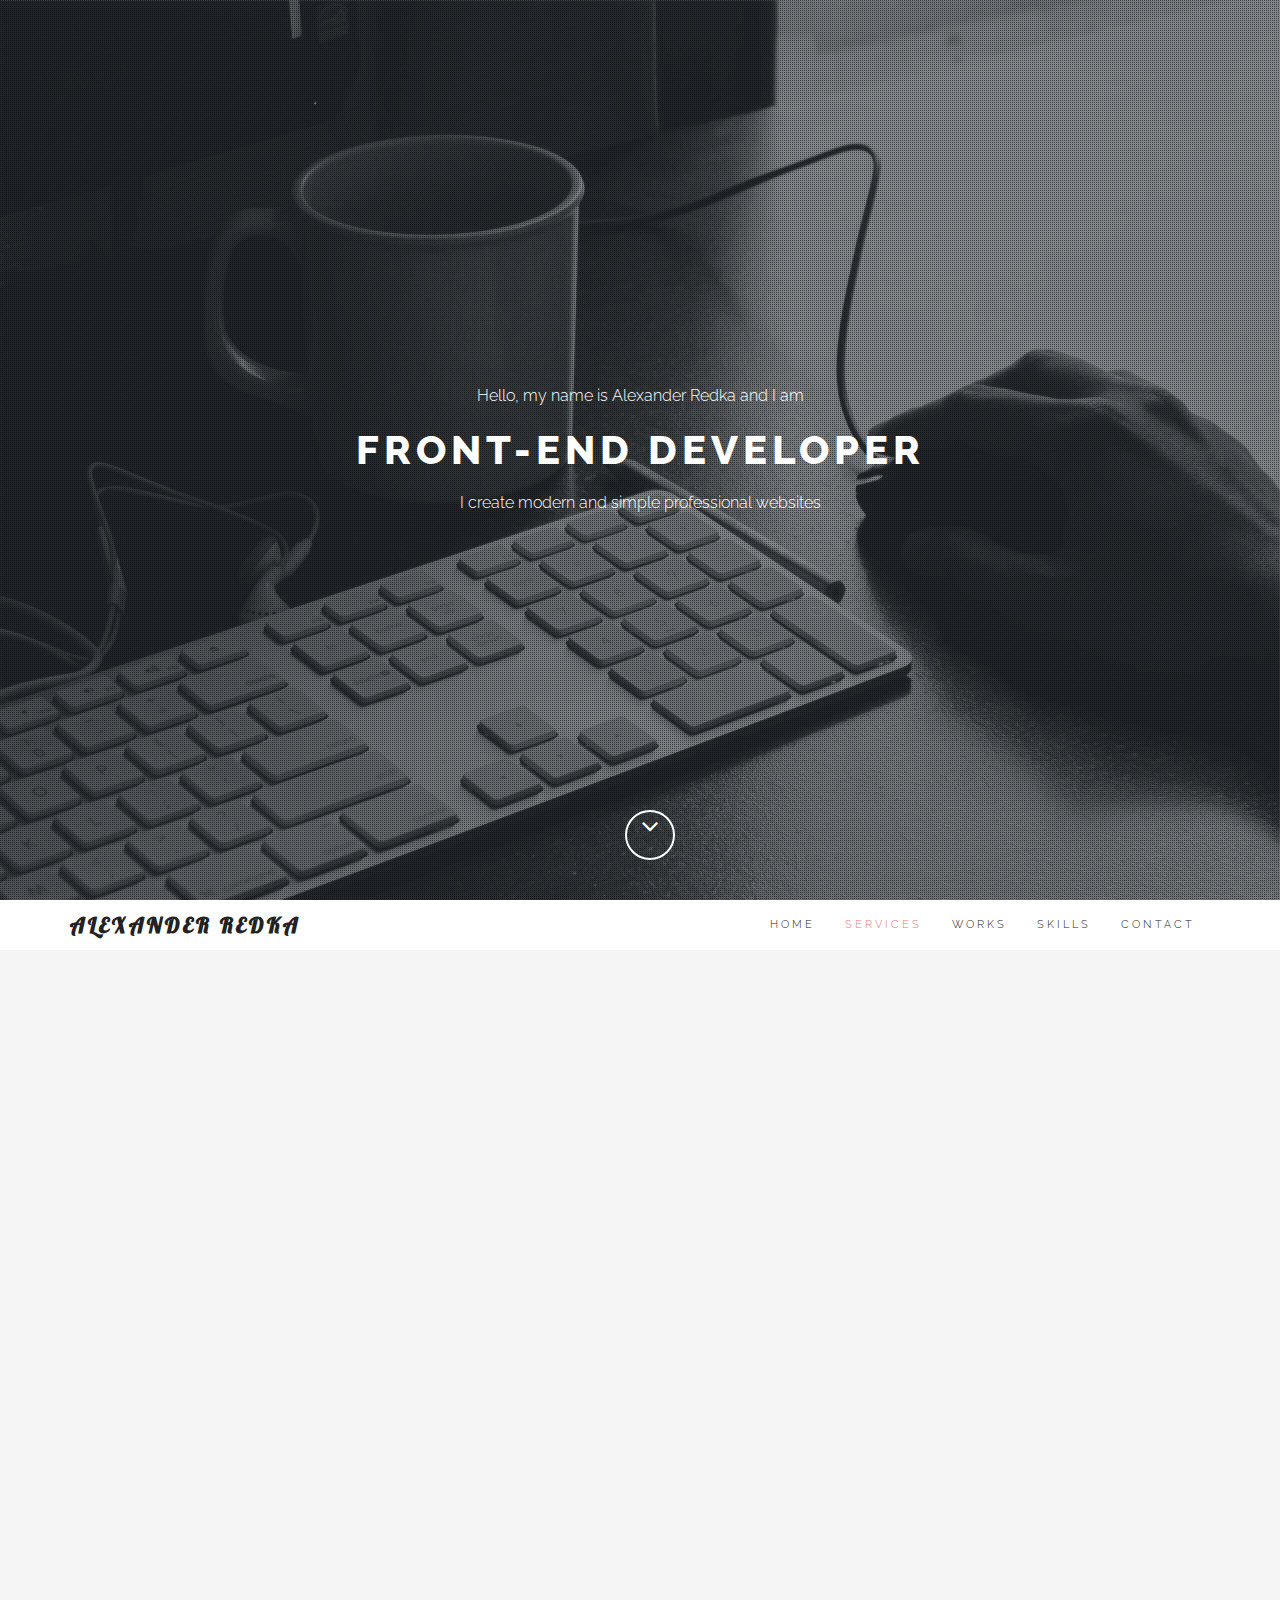
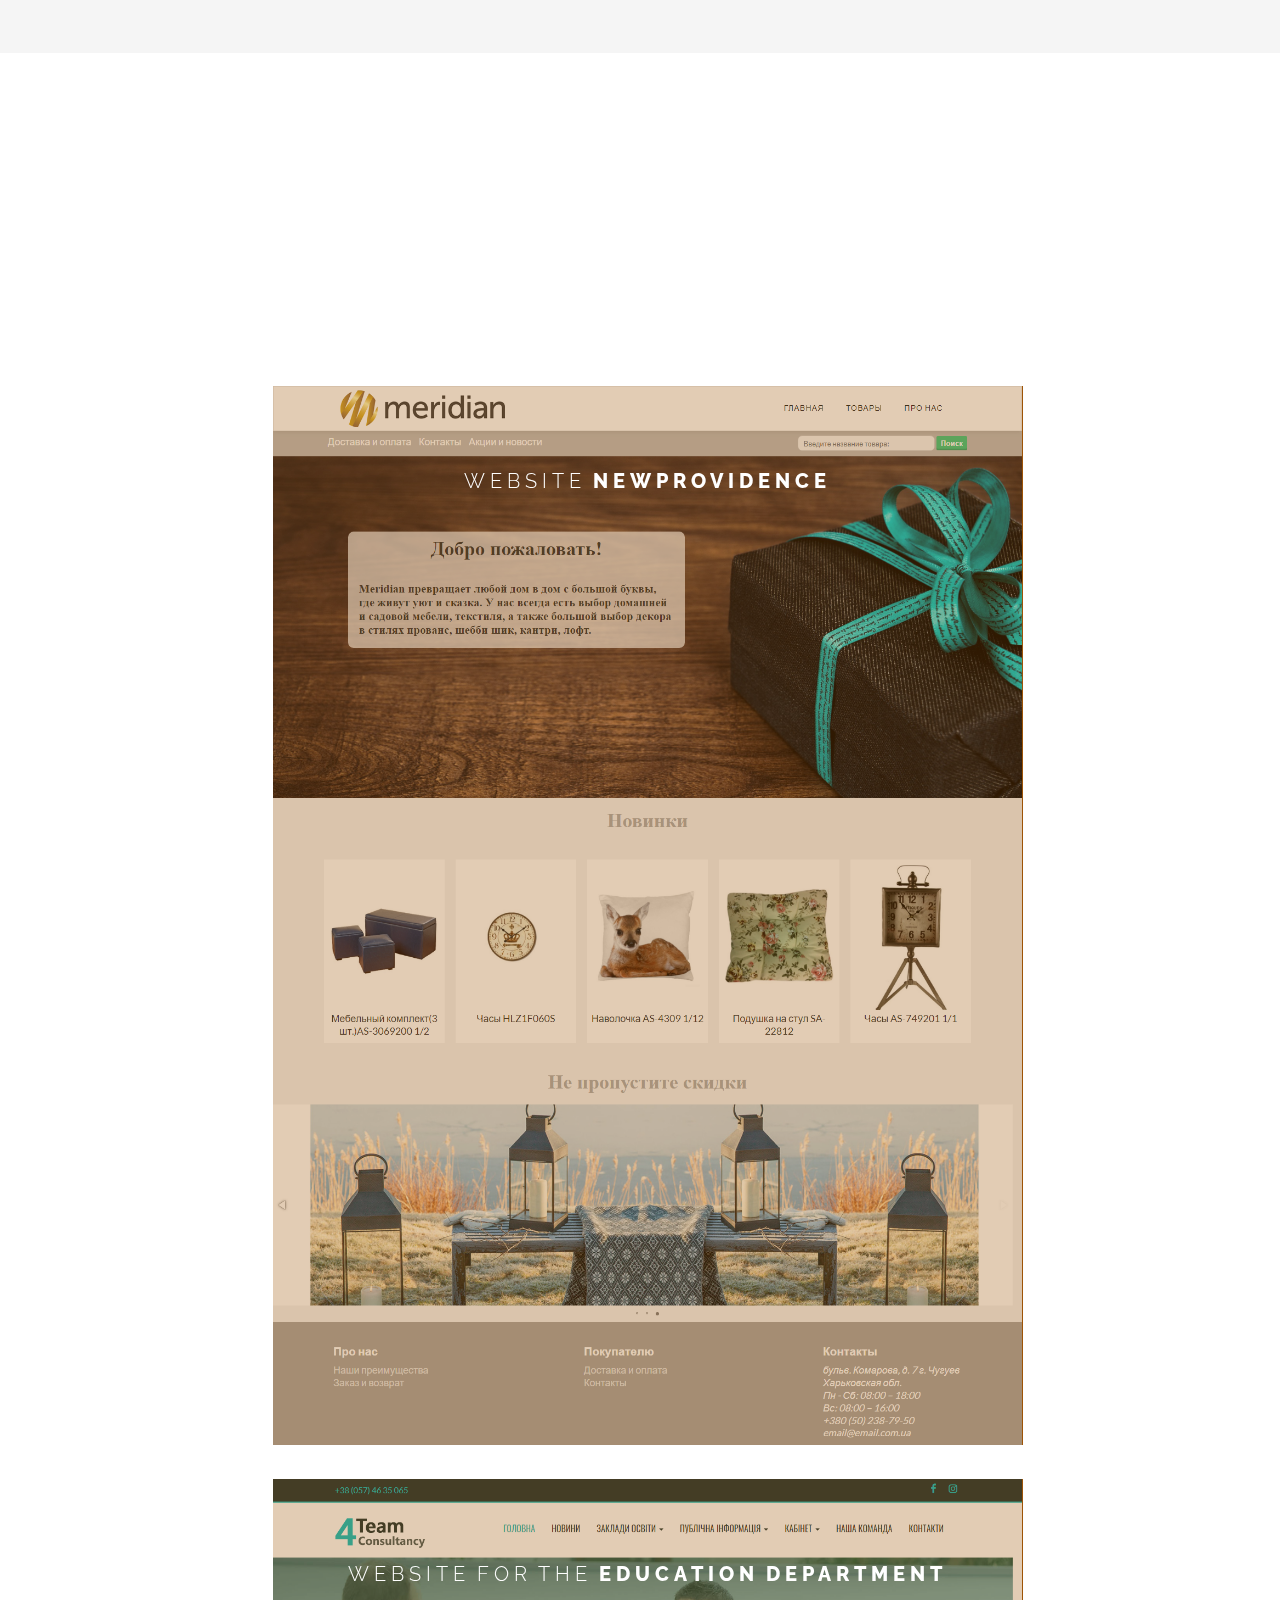
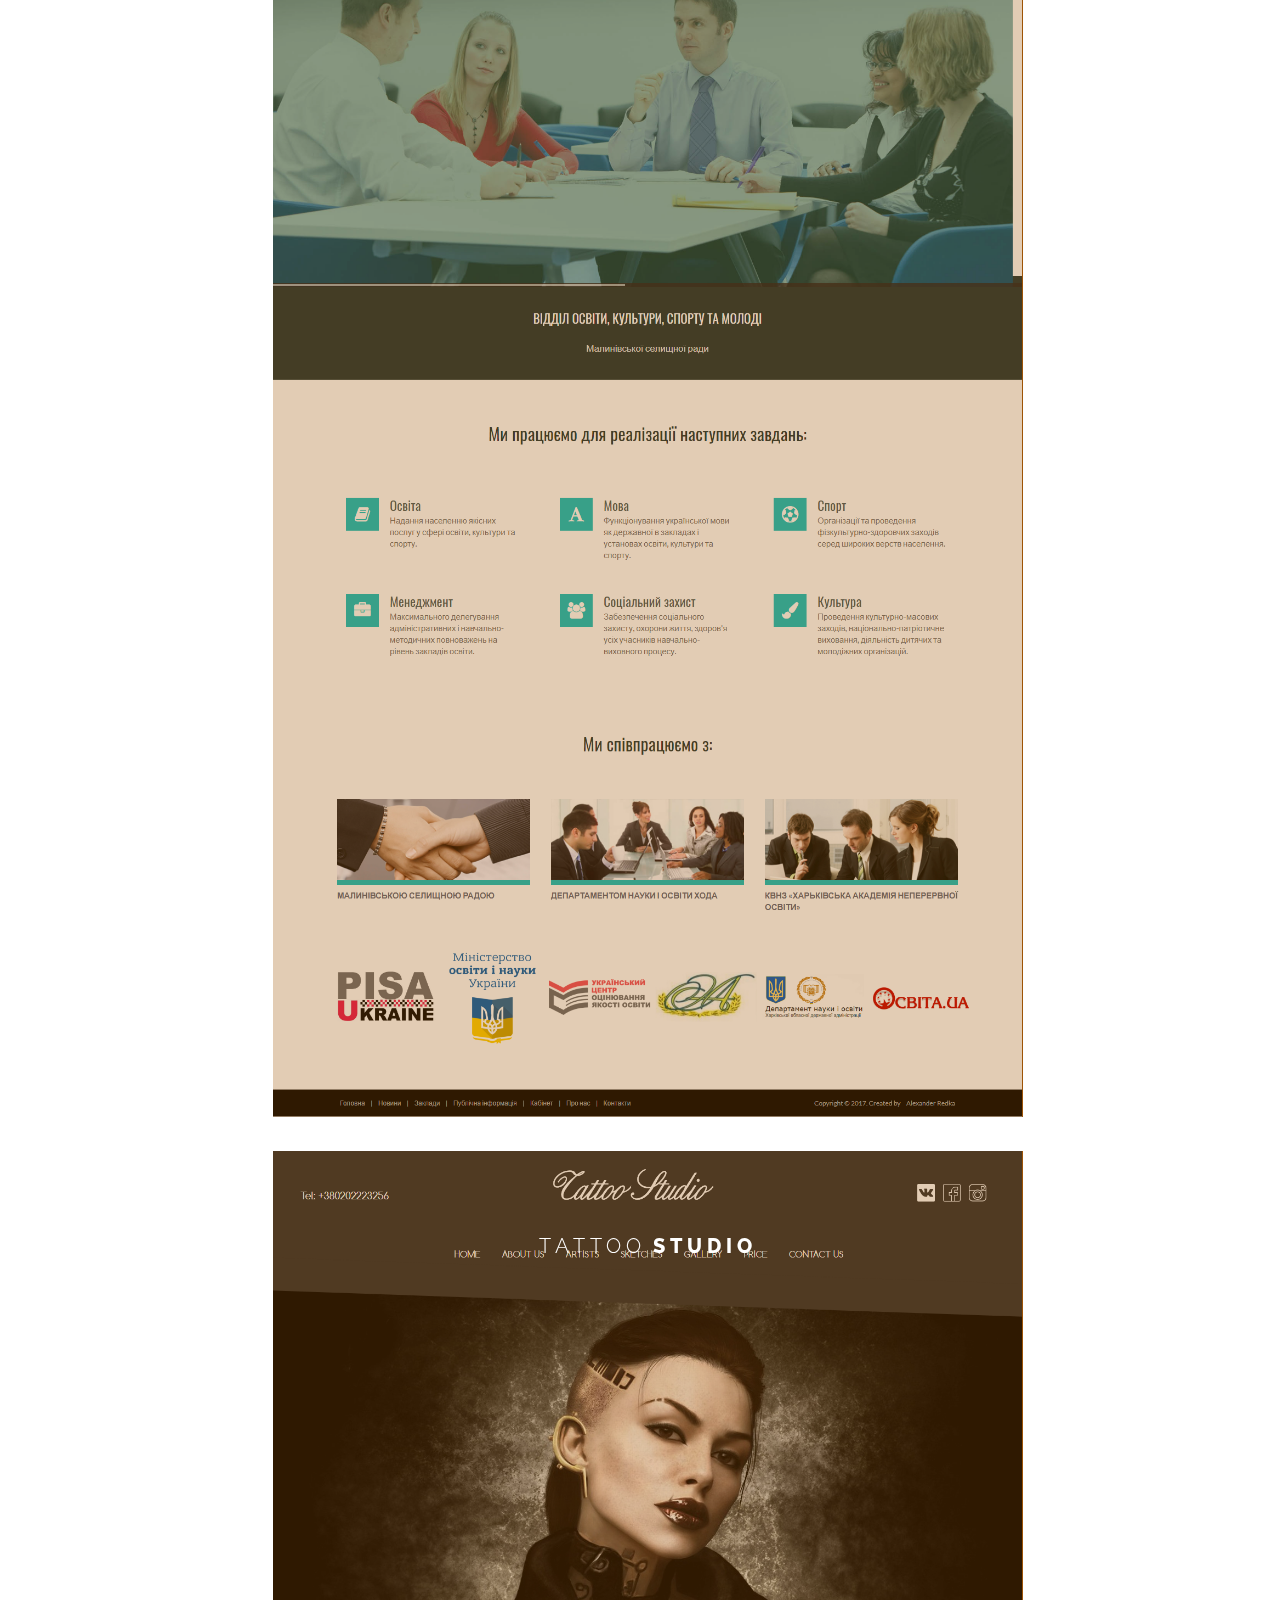
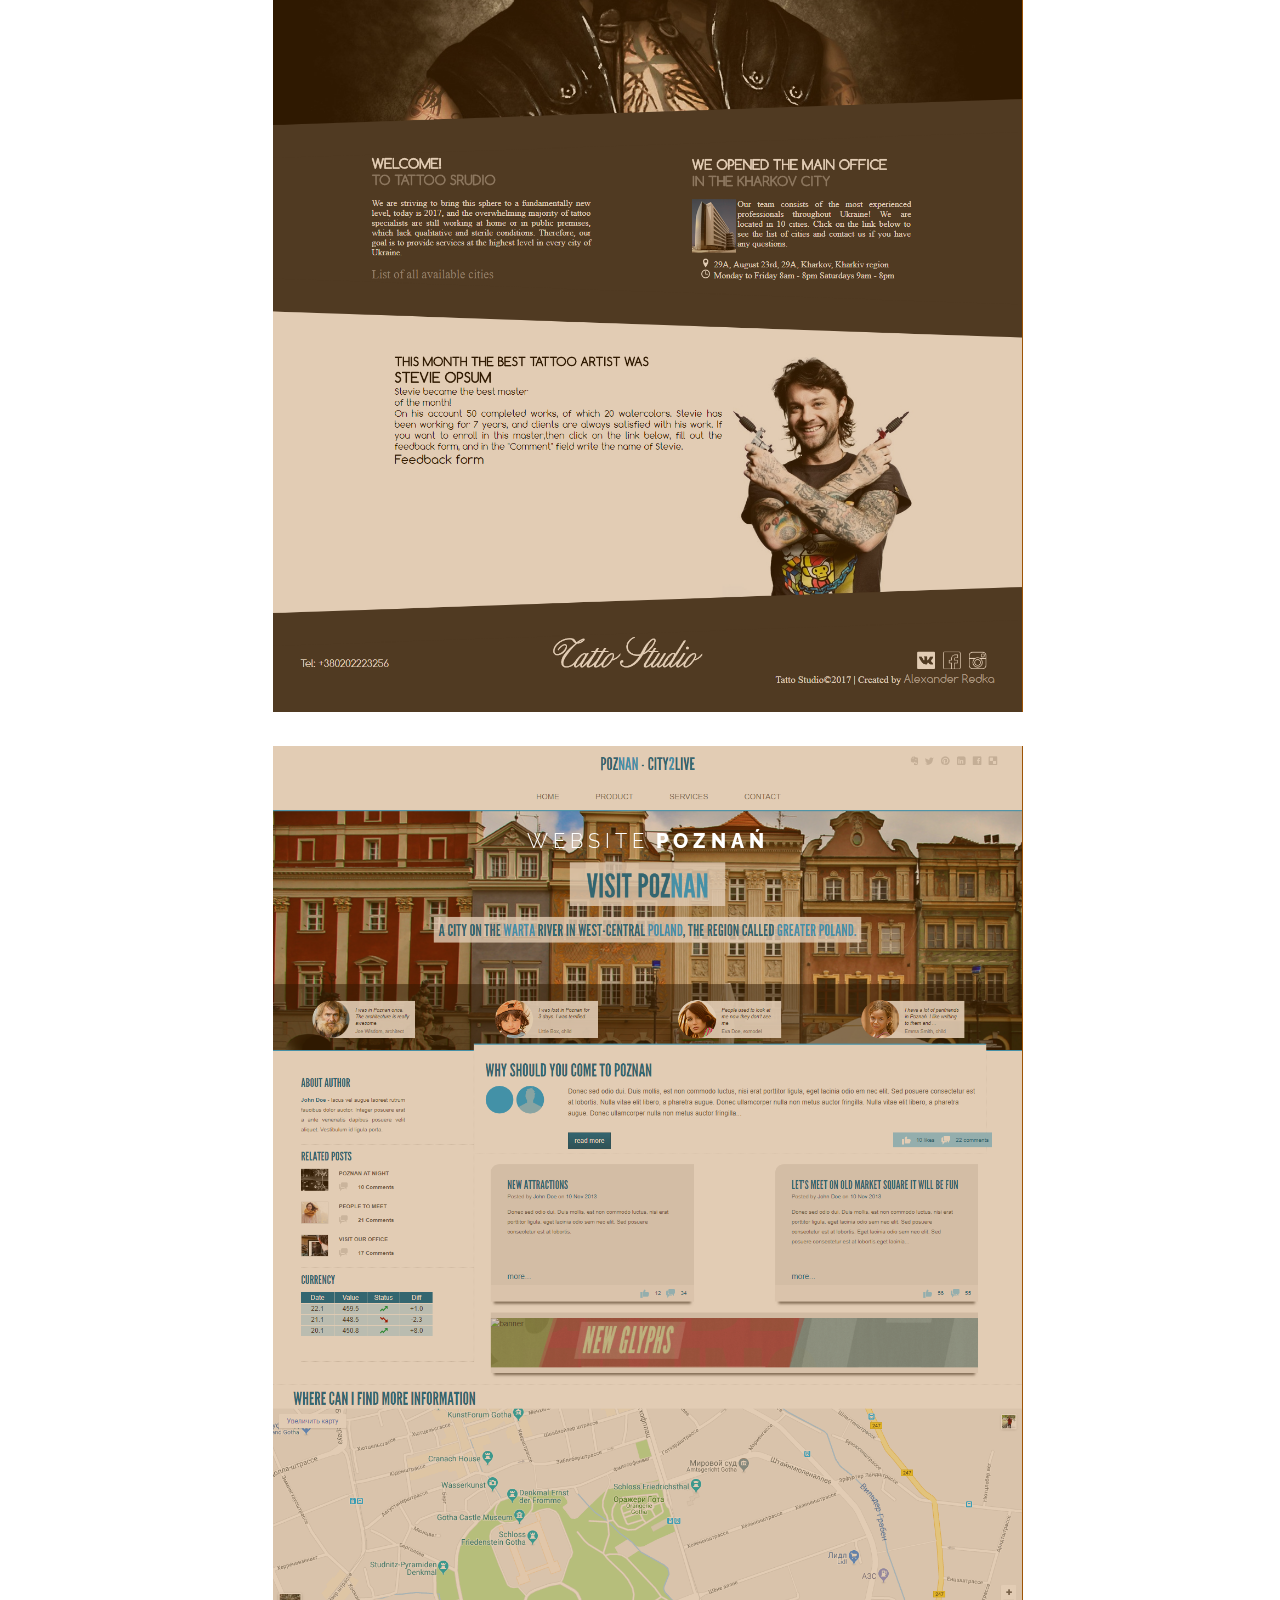
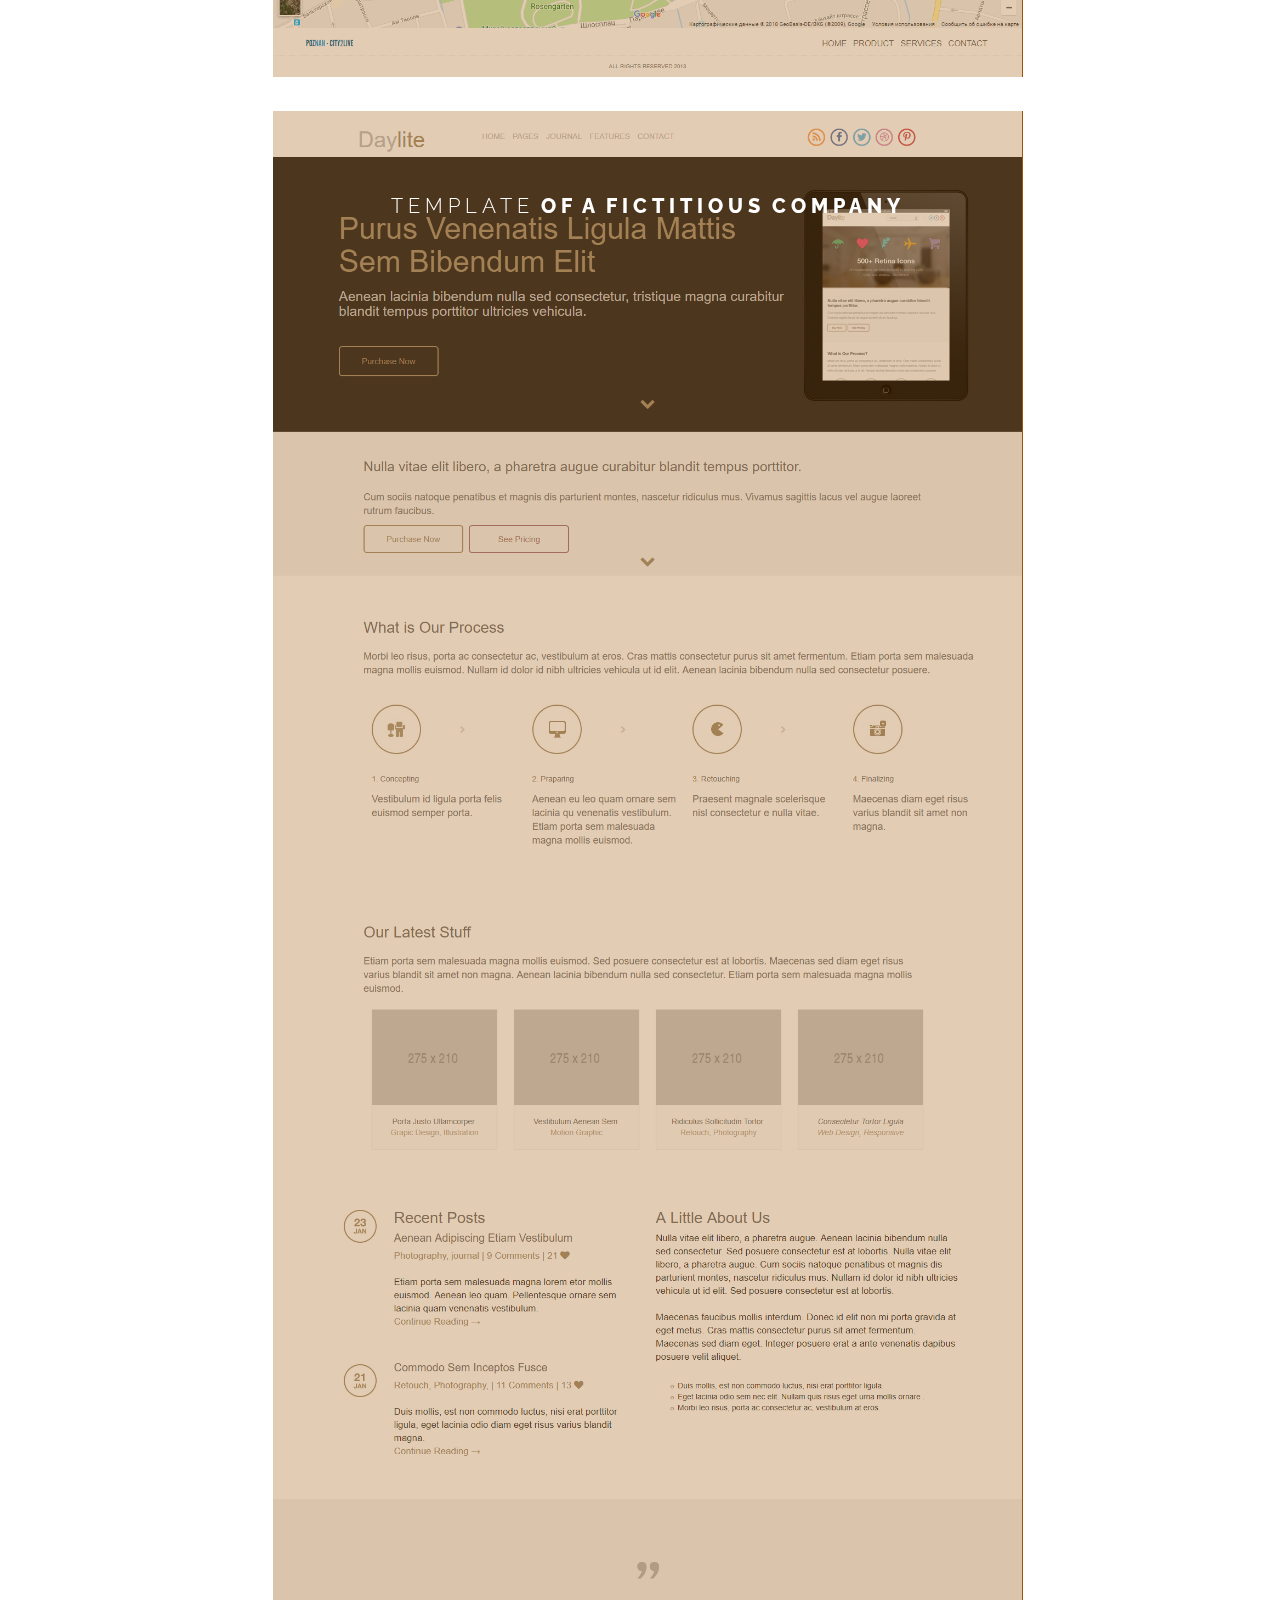
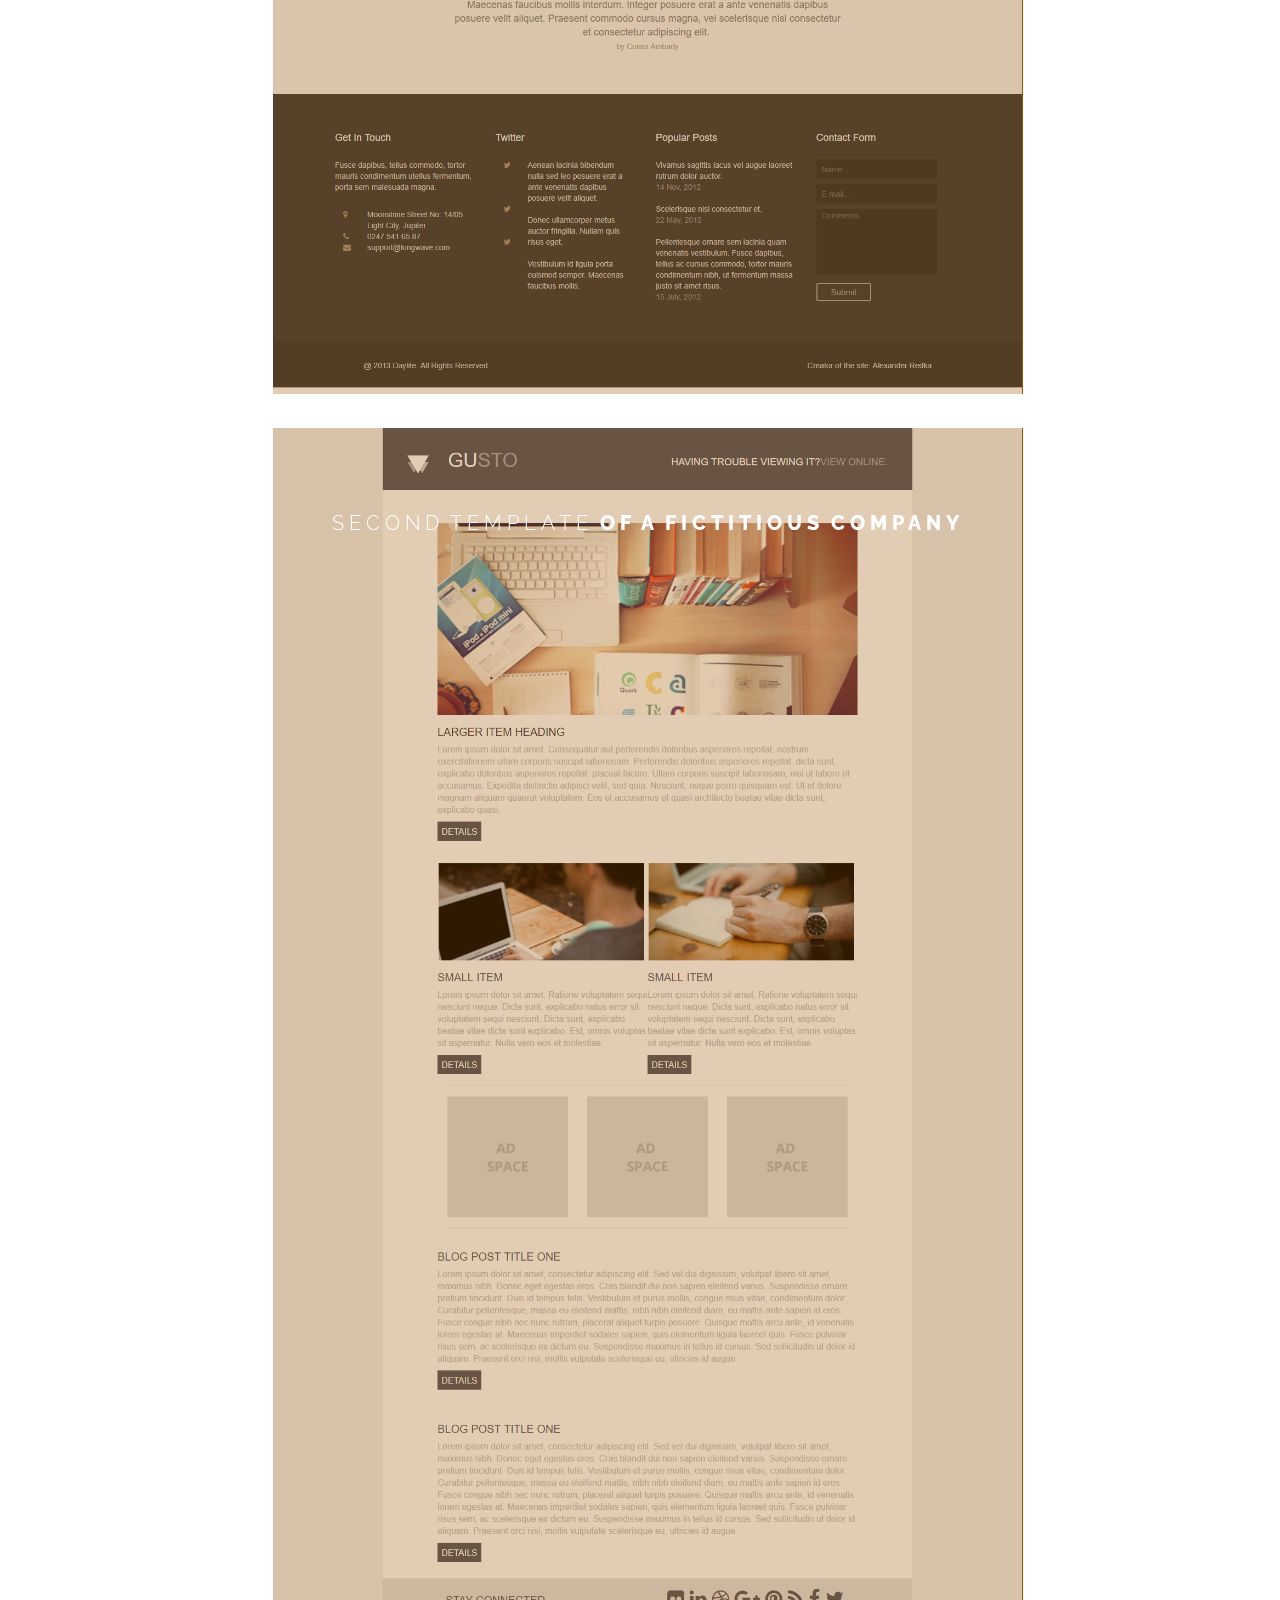
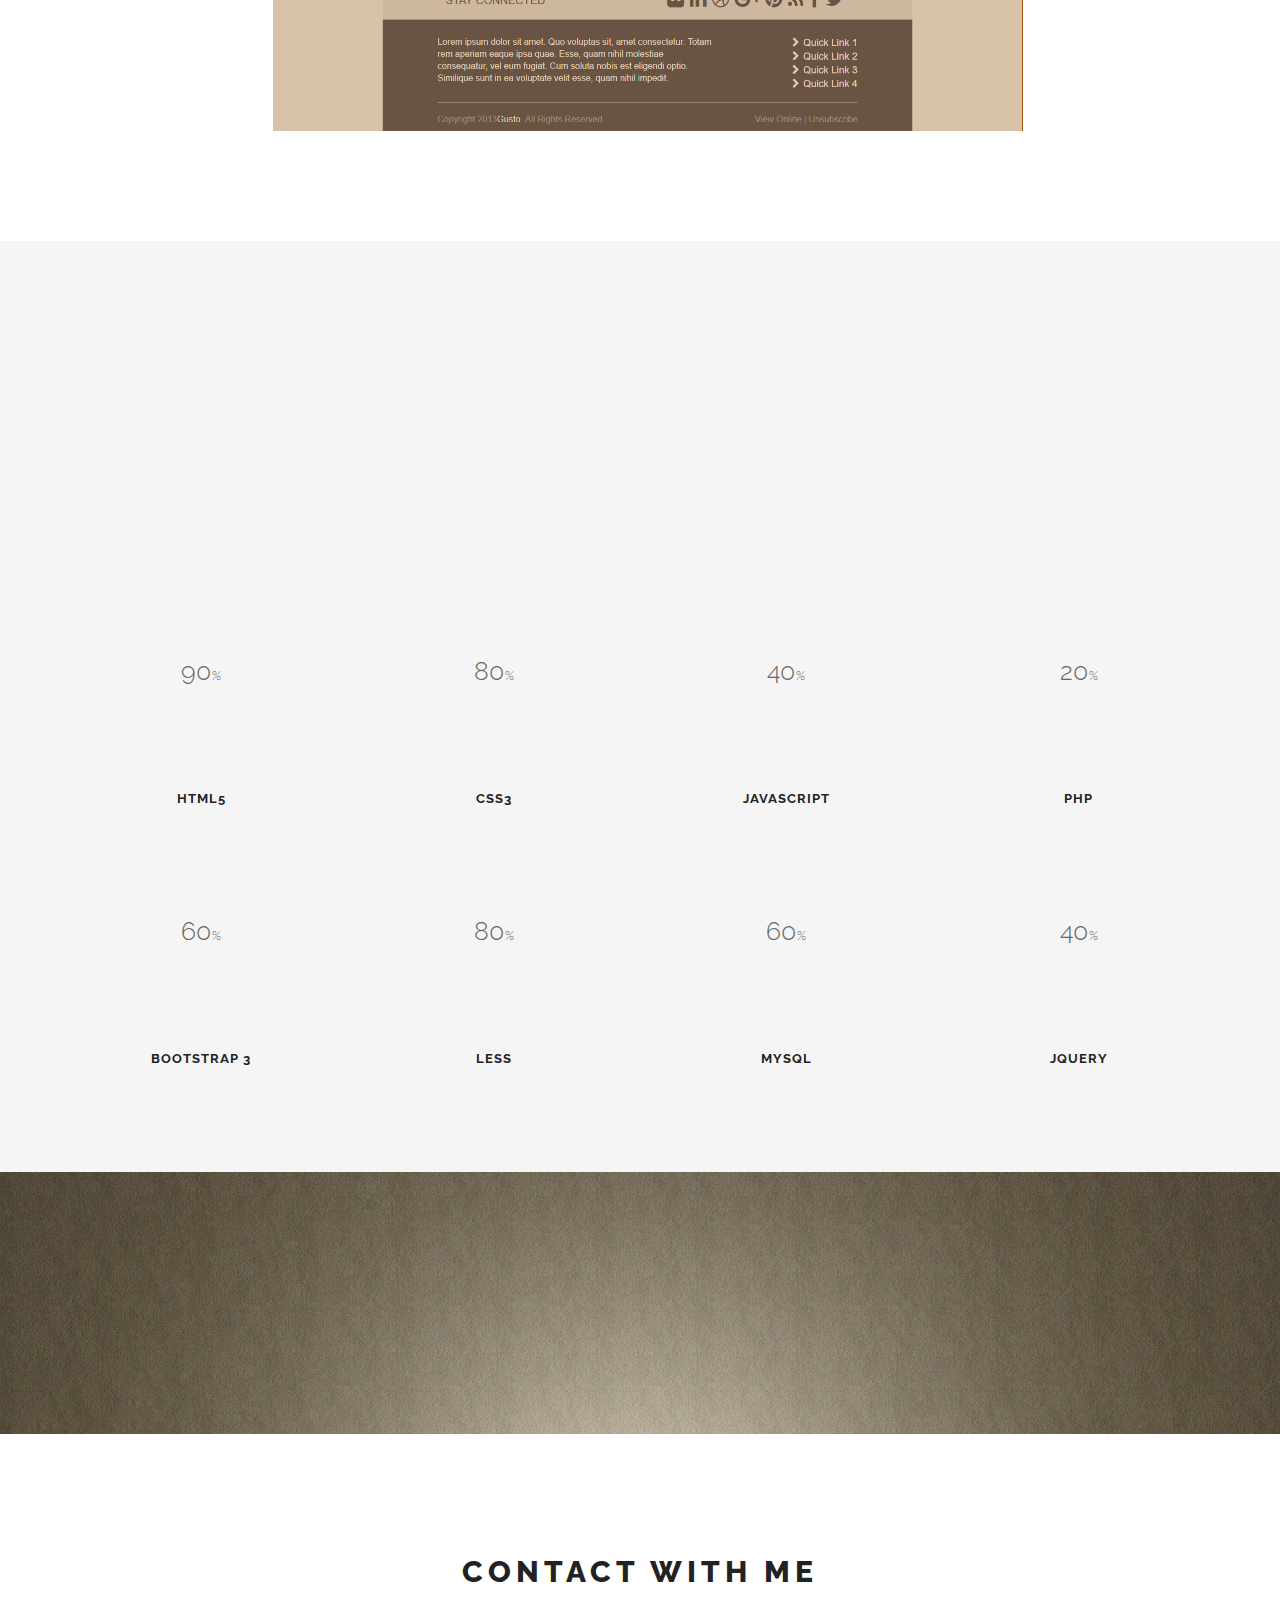
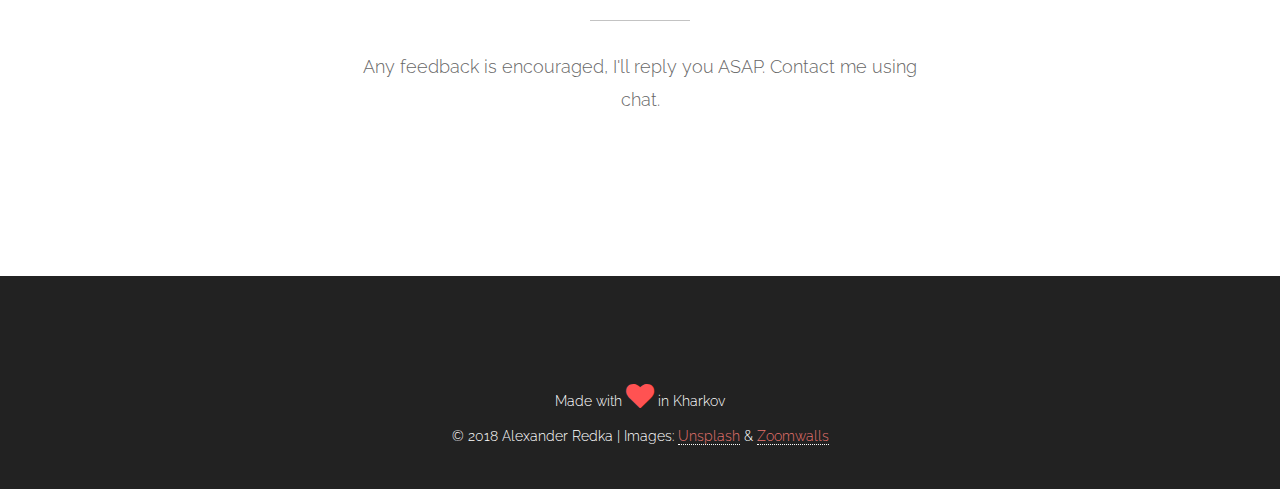
<file: index.html>
﻿<!DOCTYPE html>
<html lang="en">
<head>
	<meta charset="UTF-8">
	<meta name="viewport" content="width=device-width, initial-scale=1.0">
	<meta name="description" content="">
	<meta name="author" content="">

	<title>Alexander Redka</title>

	<link href="assets/bootstrap/css/bootstrap.min.css" rel="stylesheet" media="screen">
	<link href="assets/css/font-awesome.min.css" rel="stylesheet" media="screen">
	<link href="assets/css/simple-line-icons.css" rel="stylesheet" media="screen">
	<link href="assets/css/animate.css" rel="stylesheet">
	<link rel="shortcut icon" href="assets/images/a.png" type="image/x-icon">

	<link href="assets/css/style.css" rel="stylesheet" media="screen">
    
    <script src="assets/js/modernizr.custom.js"></script>
       
</head>
<body>



	<div id="preloader">
		<div id="status"></div>
	</div>



	<section id="home" class="pfblock-image screen-height">
        <div class="home-overlay"></div>
		<div class="intro">
			<div class="start">Hello, my name is Alexander Redka and I am</div>
			<h1>Front-end Developer</h1>
			<div class="start">I create modern and simple professional websites</div>
		</div>

        <a href="#services">
		<div class="scroll-down">
            <span>
                <i class="fa fa-angle-down fa-2x"></i>
            </span>
		</div>
        </a>

	</section>


	<header class="header">

		<nav class="navbar navbar-custom" role="navigation">

			<div class="container">

				<div class="navbar-header">
					<button type="button" class="navbar-toggle" data-toggle="collapse" data-target="#custom-collapse">
						<span class="sr-only">Toggle navigation</span>
						<span class="icon-bar"></span>
						<span class="icon-bar"></span>
						<span class="icon-bar"></span>
					</button>
					<a class="navbar-brand" href="index.html">Alexander Redka</a>
				</div>

				<div class="collapse navbar-collapse" id="custom-collapse">
					<ul class="nav navbar-nav navbar-right">
						<li><a href="#home">Home</a></li>
						<li><a href="#services">Services</a></li>
                        <li><a href="#portfolio">Works</a></li>
                        <li><a href="#skills">Skills</a></li>
						<li><a href="#contact">Contact</a></li>
					</ul>
				</div>

			</div>

		</nav>

	</header>



	<section id="services" class="pfblock pfblock-gray">
		<div class="container">
			<div class="row">

				<div class="col-sm-6 col-sm-offset-3">

					<div class="pfblock-header wow fadeInUp">
						<h2 class="pfblock-title">This is what I do</h2>
						<div class="pfblock-line"></div>
						<div class="pfblock-subtitle">
							If you want to create a beautiful but at the same time a simple site, you are in the right place at the right time.
						</div>
					</div>

				</div>

			</div>

			<div class="row">

				<div class="col-sm-3">

					<div class="iconbox wow slideInLeft">
						<div class="iconbox-icon">
							<span class="icon-magic-wand"></span>
						</div>
						<div class="iconbox-text">
							<h3 class="iconbox-title">Web Design</h3>
							<div class="iconbox-desc">
								Design for your requirements.
							</div>
						</div>
					</div>

				</div>

				<div class="col-sm-3">

					<div class="iconbox wow slideInLeft">
						<div class="iconbox-icon">
							<span class="icon-puzzle"></span>
						</div>
						<div class="iconbox-text">
							<h3 class="iconbox-title">Web Programming</h3>
							<div class="iconbox-desc">
								From simple lending page to multi-page turnkey websites.
							</div>
						</div>
					</div>

				</div>

				<div class="col-sm-3">

					<div class="iconbox wow slideInRight">
						<div class="iconbox-icon">
							<span class="icon-badge"></span>
						</div>
						<div class="iconbox-text">
							<h3 class="iconbox-title">Guarantees</h3>
							<div class="iconbox-desc">
								Project support throughout the time (if necessary)
							</div>
						</div>
					</div>

				</div>

				<div class="col-sm-3">

					<div class="iconbox wow slideInRight">
						<div class="iconbox-icon">
							<span class="icon-question"></span>
						</div>
						<div class="iconbox-text">
							<h3 class="iconbox-title">Consultation</h3>
							<div class="iconbox-desc">
								Further cooperation on current or other projects.
							</div>
						</div>
					</div>

				</div>

			</div>
		</div>
	</section>


	<section id="portfolio" class="pfblock">
		<div class="container">
			<div class="row">

				<div class="col-sm-6 col-sm-offset-3">

					<div class="pfblock-header wow fadeInUp">
						<h2 class="pfblock-title">My works</h2>
						<div class="pfblock-line"></div>
						<div class="pfblock-subtitle">
							Here are couple of my works.
						</div>
					</div>

				</div>

			</div>
            
            
            <div class="row">
                
                <div class="col-xs-12 col-sm-12 col-md-8 col-md-offset-2">
                    
                    <div class="grid">
                        <figure class="effect-bubba">
                            <a href="#"><img src="assets/images/item-1.png" alt="img01"/></a>
                            <figcaption>
                                <h2>Website <span>NEWPROVIDENCE</span></h2>
                                <p>The site is devoted to the application for IOS.</p>
                            </figcaption>			
                        </figure>
                    </div>
                    
                </div>

                <div class="col-xs-12 col-sm-12 col-md-8 col-md-offset-2">
            
                    <div class="grid">
                        <figure class="effect-bubba">
                            <img src="assets/images/item-2.png" alt="img01"/>
                            <figcaption>
                                <h2>Website for the <span>Education Department</span></h2>
                                <p>The site of the department of education, culture, sport and youth of Malinovskaya Rural Settlement</p>
                            </figcaption>			
                        </figure>
                    </div>
                    
                </div>
                
                <div class="col-xs-12 col-sm-12 col-md-8 col-md-offset-2">
            
                    <div class="grid">
                        <figure class="effect-bubba">
                            <img src="assets/images/item-3.png" alt="img01"/>
                            <figcaption>
                                <h2>Tattoo <span>Studio</span></h2>
                                <p>Website for tattoo parlor</p>
                            </figcaption>			
                        </figure>
                    </div>
                    
                </div>
                
                <div class="col-xs-12 col-sm-12 col-md-8 col-md-offset-2">
            
                    <div class="grid">
                        <figure class="effect-bubba">
                            <img src="assets/images/item-4.png" alt="img01"/>
                            <figcaption>
                                <h2>Website <span>Poznań</span></h2>
                                <p>Landing of the city Poznań</p>
                            </figcaption>			
                        </figure>
                    </div>
                    
                </div>
                
                <div class="col-xs-12 col-sm-12 col-md-8 col-md-offset-2">
            
                    <div class="grid">
                        <figure class="effect-bubba">
                            <img src="assets/images/item-5.png" alt="img01"/>
                            <figcaption>
                                <h2>Template <span>of a fictitious company</span></h2>
                                <p>Landing of a fictitious company</p>
                            </figcaption>			
                        </figure>
                    </div>
                    
                </div>
                
                <div class="col-xs-12 col-sm-12 col-md-8 col-md-offset-2">
            
                    <div class="grid">
                        <figure class="effect-bubba">
                            <img src="assets/images/item-6.png" alt="img01"/>
                            <figcaption>
                                <h2>Second template <span>of a fictitious company</span></h2>
                                <p>Landing of a fictitious company</p>
                            </figcaption>			
                        </figure>
                    </div>
                    
                </div>
                
            </div>


		</div>

	</section>

    <section class="pfblock pfblock-gray" id="skills">
		
			<div class="container">
			
				<div class="row skills">
					
					<div class="row">

                        <div class="col-sm-6 col-sm-offset-3">

                            <div class="pfblock-header wow fadeInUp">
                                <h2 class="pfblock-title">My Skills</h2>
                                <div class="pfblock-line"></div>
                                <div class="pfblock-subtitle">
                                    Technologies I use.
                                </div>
                            </div>

                        </div>

                    </div>
					
					<div class="col-sm-6 col-md-3 text-center">
						<span data-percent="90" class="chart easyPieChart" style="width: 140px; height: 140px; line-height: 140px;">
                            <span class="percent">90</span>
                        </span>
						<h3 class="text-center">HTML5</h3>
					</div>
					<div class="col-sm-6 col-md-3 text-center">
						<span data-percent="80" class="chart easyPieChart" style="width: 140px; height: 140px; line-height: 140px;">
                            <span class="percent">80</span>
                        </span>
						<h3 class="text-center">CSS3</h3>
					</div>
					<div class="col-sm-6 col-md-3 text-center">
						<span data-percent="40" class="chart easyPieChart" style="width: 140px; height: 140px; line-height: 140px;">
                            <span class="percent">40</span>
                        </span>
						<h3 class="text-center">JavaScript</h3>
					</div>
					<div class="col-sm-6 col-md-3 text-center">
						<span data-percent="20" class="chart easyPieChart" style="width: 140px; height: 140px; line-height: 140px;">
                            <span class="percent">20</span>
                        </span>
						<h3 class="text-center">PHP</h3>
					</div>
					<div class="col-sm-6 col-md-3 text-center">
						<span data-percent="60" class="chart easyPieChart" style="width: 140px; height: 140px; line-height: 140px;">
                            <span class="percent">60</span>
                        </span>
						<h3 class="text-center">Bootstrap 3</h3>
					</div>
					<div class="col-sm-6 col-md-3 text-center">
						<span data-percent="80" class="chart easyPieChart" style="width: 140px; height: 140px; line-height: 140px;">
                            <span class="percent">80</span>
                        </span>
						<h3 class="text-center">LESS</h3>
					</div>
					<div class="col-sm-6 col-md-3 text-center">
						<span data-percent="60" class="chart easyPieChart" style="width: 140px; height: 140px; line-height: 140px;">
                            <span class="percent">60</span>
                        </span>
						<h3 class="text-center">MySQL</h3>
					</div>
					<div class="col-sm-6 col-md-3 text-center">
						<span data-percent="40" class="chart easyPieChart" style="width: 140px; height: 140px; line-height: 140px;">
                            <span class="percent">40</span>
                        </span>
						<h3 class="text-center">JQuery</h3>
					</div>
					
				</div>
			
			</div>
		
    </section>


	<section class="calltoaction">
		<div class="container">

			<div class="row">

				<div class="col-md-12 col-lg-12">
					<h2 class="wow slideInRight" data-wow-delay=".1s">Would you like to take a look at my resume?</h2>
					<div class="calltoaction-decription wow slideInRight" data-wow-delay=".2s">
						Click on the button below and download the resume.
					</div>
				</div>

				<div class="col-md-12 col-lg-12 calltoaction-btn wow slideInRight" data-wow-delay=".3s">
					<a href="assets/Rezyume.pdf" download class="btn btn-lg">Download Resume</a>
				</div>

			</div>
		</div>
	</section>


	<section id="contact" class="pfblock">
		<div class="container">
			<div class="row">

				<div class="col-sm-6 col-sm-offset-3">

					<div class="pfblock-header">
						<h2 class="pfblock-title">Contact with me</h2>
						<div class="pfblock-line"></div>
						<div class="pfblock-subtitle">
							Any feedback is encouraged, I'll reply you ASAP. Contact me using chat.
						</div>
					</div>

				</div>

			</div>

		</div>
	</section>

	<footer id="footer">
		<div class="container">
			<div class="row">

				<div class="col-sm-12">

					<ul class="social-links">
						<li><a href="https://www.facebook.com/profile.php?id=100002033790432" target="_blank" class="wow fadeInUp"><i class="fa fa-facebook"></i></a></li>
						<li><a href="https://twitter.com/SashaRhymer?s=09" class="wow fadeInUp" target="_blank" data-wow-delay=".1s"><i class="fa fa-twitter"></i></a></li>
						<li><a href="https://plus.google.com/u/1/118140424742352811800" class="wow fadeInUp" target="_blank" data-wow-delay=".2s"><i class="fa fa-google-plus"></i></a></li>
						<li><a href="https://www.instagram.com/sasha.rhymer/" class="wow fadeInUp" target="_blank" data-wow-delay=".4s"><i class="fa fa-instagram"></i></a></li>
						<li><a href="mailto:dev.redka@gmail.com" class="wow fadeInUp" data-wow-delay=".5s"><i class="fa fa-envelope"></i></a></li>
					</ul>

					<p class="heart">
                        Made with <span class="fa fa-heart fa-2x animated pulse"></span> in Kharkov
                    </p>
                    <p class="copyright">
                        © 2018 Alexander Redka | Images: <a href="https://unsplash.com/">Unsplash</a> & <a href="http://zoomwalls.com/">Zoomwalls</a>
					</p>

				</div>

			</div>
	</footer>


	<div class="scroll-up">
		<a href="#home"><i class="fa fa-angle-up"></i></a>
	</div>

	<script src="assets/js/jquery-1.11.1.min.js"></script>
	<script src="assets/bootstrap/js/bootstrap.min.js"></script>
	<script src="assets/js/jquery.parallax-1.1.3.js"></script>
	<script src="assets/js/imagesloaded.pkgd.js"></script>
	<script src="assets/js/jquery.sticky.js"></script>
	<script src="assets/js/smoothscroll.js"></script>
	<script src="assets/js/wow.min.js"></script>
    <script src="assets/js/jquery.easypiechart.js"></script>
    <script src="assets/js/waypoints.min.js"></script>
    <script src="assets/js/jquery.cbpQTRotator.js"></script>
	<script src="assets/js/custom.js"></script>
	<script>
		var __REPLAIN_ = 'fb017754-a994-4939-a5d5-4e55a45e608c';
		(function(u){var s=document.createElement('script');s.type='text/javascript';s.async=true;s.src=u;
		var x=document.getElementsByTagName('script')[0];x.parentNode.insertBefore(s,x);
		})('https://widget.replain.cc/dist/client.js');
	</script>

</body>
</html>
</file>
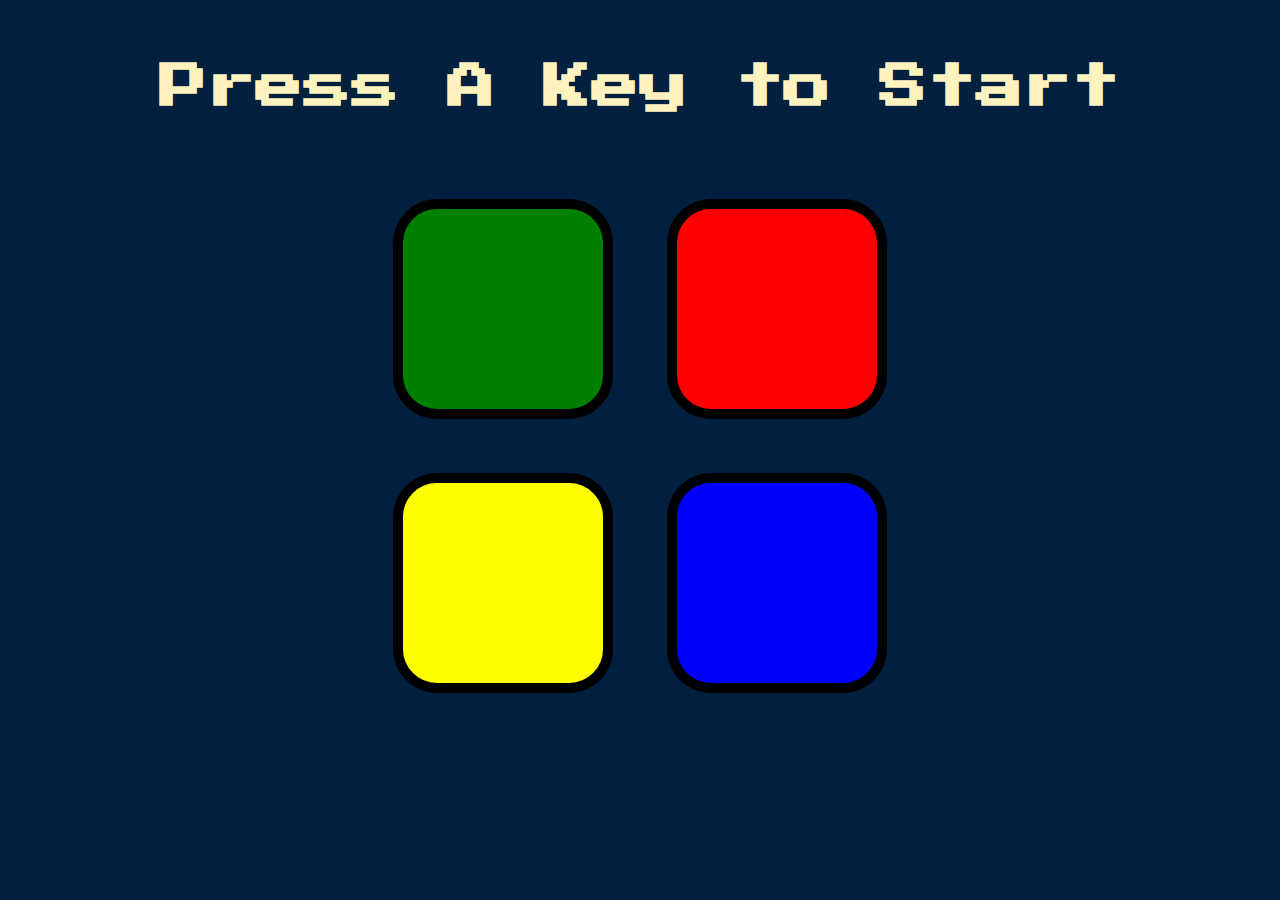
<file: simon-game/index.html>
<!DOCTYPE html>
<html lang="en" dir="ltr">

<head>
  <meta charset="utf-8">
  <title>Simon</title>
  <link rel="stylesheet" href="styles.css">
  <link href="https://fonts.googleapis.com/css?family=Press+Start+2P" rel="stylesheet">
</head>

<body>
  <h1 id="level-title">Press A Key to Start</h1>
  <div class="container">
    <div class="row">
      <div type="button" id="green" class="btn green"></div>
      <div type="button" id="red" class="btn red"></div>
    </div>

    <div class="row">
      <div type="button" id="yellow" class="btn yellow"></div>
      <div type="button" id="blue" class="btn blue"></div>
    </div>
  </div>

  <script src="main.js"></script>
</body>
</html>
</file>
<file: assets/css/simple-line-icons.css>
@font-face {
	font-family: 'Simple-Line-Icons';
	src:url('../fonts/Simple-Line-Icons.eot');
	src:url('../fonts/Simple-Line-Icons.eot?#iefix') format('embedded-opentype'),
		url('../fonts/Simple-Line-Icons.woff') format('woff'),
		url('../fonts/Simple-Line-Icons.ttf') format('truetype'),
		url('../fonts/Simple-Line-Icons.svg#Simple-Line-Icons') format('svg');
	font-weight: normal;
	font-style: normal;
}

/* Use the following CSS code if you want to use data attributes for inserting your icons */
[data-icon]:before {
	font-family: 'Simple-Line-Icons';
	content: attr(data-icon);
	speak: none;
	font-weight: normal;
	font-variant: normal;
	text-transform: none;
	line-height: 1;
	-webkit-font-smoothing: antialiased;
	-moz-osx-font-smoothing: grayscale;
}

.icon-user-female, .icon-user-follow, .icon-user-following, .icon-user-unfollow, .icon-trophy, .icon-screen-smartphone, .icon-screen-desktop, .icon-plane, .icon-notebook, .icon-moustache, .icon-mouse, .icon-magnet, .icon-energy, .icon-emoticon-smile, .icon-disc, .icon-cursor-move, .icon-crop, .icon-credit-card, .icon-chemistry, .icon-user, .icon-speedometer, .icon-social-youtube, .icon-social-twitter, .icon-social-tumblr, .icon-social-facebook, .icon-social-dropbox, .icon-social-dribbble, .icon-shield, .icon-screen-tablet, .icon-magic-wand, .icon-hourglass, .icon-graduation, .icon-ghost, .icon-game-controller, .icon-fire, .icon-eyeglasses, .icon-envelope-open, .icon-envelope-letter, .icon-bell, .icon-badge, .icon-anchor, .icon-wallet, .icon-vector, .icon-speech, .icon-puzzle, .icon-printer, .icon-present, .icon-playlist, .icon-pin, .icon-picture, .icon-map, .icon-layers, .icon-handbag, .icon-globe-alt, .icon-globe, .icon-frame, .icon-folder-alt, .icon-film, .icon-feed, .icon-earphones-alt, .icon-earphones, .icon-drop, .icon-drawer, .icon-docs, .icon-directions, .icon-direction, .icon-diamond, .icon-cup, .icon-compass, .icon-call-out, .icon-call-in, .icon-call-end, .icon-calculator, .icon-bubbles, .icon-briefcase, .icon-book-open, .icon-basket-loaded, .icon-basket, .icon-bag, .icon-action-undo, .icon-action-redo, .icon-wrench, .icon-umbrella, .icon-trash, .icon-tag, .icon-support, .icon-size-fullscreen, .icon-size-actual, .icon-shuffle, .icon-share-alt, .icon-share, .icon-rocket, .icon-question, .icon-pie-chart, .icon-pencil, .icon-note, .icon-music-tone-alt, .icon-music-tone, .icon-microphone, .icon-loop, .icon-logout, .icon-login, .icon-list, .icon-like, .icon-home, .icon-grid, .icon-graph, .icon-equalizer, .icon-dislike, .icon-cursor, .icon-control-start, .icon-control-rewind, .icon-control-play, .icon-control-pause, .icon-control-forward, .icon-control-end, .icon-calendar, .icon-bulb, .icon-bar-chart, .icon-arrow-up, .icon-arrow-right, .icon-arrow-left, .icon-arrow-down, .icon-ban, .icon-bubble, .icon-camcorder, .icon-camera, .icon-check, .icon-clock, .icon-close, .icon-cloud-download, .icon-cloud-upload, .icon-doc, .icon-envelope, .icon-eye, .icon-flag, .icon-folder, .icon-heart, .icon-info, .icon-key, .icon-link, .icon-lock, .icon-lock-open, .icon-magnifier, .icon-magnifier-add, .icon-magnifier-remove, .icon-paper-clip, .icon-paper-plane, .icon-plus, .icon-pointer, .icon-power, .icon-refresh, .icon-reload, .icon-settings, .icon-star, .icon-symbol-female, .icon-symbol-male, .icon-target, .icon-volume-1, .icon-volume-2, .icon-volume-off, .icon-users {
	font-family: 'Simple-Line-Icons';
	speak: none;
	font-style: normal;
	font-weight: normal;
	font-variant: normal;
	text-transform: none;
	line-height: 1;
	-webkit-font-smoothing: antialiased;
}
.icon-user-female:before {
	content: "\e000";
}
.icon-user-follow:before {
	content: "\e002";
}
.icon-user-following:before {
	content: "\e003";
}
.icon-user-unfollow:before {
	content: "\e004";
}
.icon-trophy:before {
	content: "\e006";
}
.icon-screen-smartphone:before {
	content: "\e010";
}
.icon-screen-desktop:before {
	content: "\e011";
}
.icon-plane:before {
	content: "\e012";
}
.icon-notebook:before {
	content: "\e013";
}
.icon-moustache:before {
	content: "\e014";
}
.icon-mouse:before {
	content: "\e015";
}
.icon-magnet:before {
	content: "\e016";
}
.icon-energy:before {
	content: "\e020";
}
.icon-emoticon-smile:before {
	content: "\e021";
}
.icon-disc:before {
	content: "\e022";
}
.icon-cursor-move:before {
	content: "\e023";
}
.icon-crop:before {
	content: "\e024";
}
.icon-credit-card:before {
	content: "\e025";
}
.icon-chemistry:before {
	content: "\e026";
}
.icon-user:before {
	content: "\e005";
}
.icon-speedometer:before {
	content: "\e007";
}
.icon-social-youtube:before {
	content: "\e008";
}
.icon-social-twitter:before {
	content: "\e009";
}
.icon-social-tumblr:before {
	content: "\e00a";
}
.icon-social-facebook:before {
	content: "\e00b";
}
.icon-social-dropbox:before {
	content: "\e00c";
}
.icon-social-dribbble:before {
	content: "\e00d";
}
.icon-shield:before {
	content: "\e00e";
}
.icon-screen-tablet:before {
	content: "\e00f";
}
.icon-magic-wand:before {
	content: "\e017";
}
.icon-hourglass:before {
	content: "\e018";
}
.icon-graduation:before {
	content: "\e019";
}
.icon-ghost:before {
	content: "\e01a";
}
.icon-game-controller:before {
	content: "\e01b";
}
.icon-fire:before {
	content: "\e01c";
}
.icon-eyeglasses:before {
	content: "\e01d";
}
.icon-envelope-open:before {
	content: "\e01e";
}
.icon-envelope-letter:before {
	content: "\e01f";
}
.icon-bell:before {
	content: "\e027";
}
.icon-badge:before {
	content: "\e028";
}
.icon-anchor:before {
	content: "\e029";
}
.icon-wallet:before {
	content: "\e02a";
}
.icon-vector:before {
	content: "\e02b";
}
.icon-speech:before {
	content: "\e02c";
}
.icon-puzzle:before {
	content: "\e02d";
}
.icon-printer:before {
	content: "\e02e";
}
.icon-present:before {
	content: "\e02f";
}
.icon-playlist:before {
	content: "\e030";
}
.icon-pin:before {
	content: "\e031";
}
.icon-picture:before {
	content: "\e032";
}
.icon-map:before {
	content: "\e033";
}
.icon-layers:before {
	content: "\e034";
}
.icon-handbag:before {
	content: "\e035";
}
.icon-globe-alt:before {
	content: "\e036";
}
.icon-globe:before {
	content: "\e037";
}
.icon-frame:before {
	content: "\e038";
}
.icon-folder-alt:before {
	content: "\e039";
}
.icon-film:before {
	content: "\e03a";
}
.icon-feed:before {
	content: "\e03b";
}
.icon-earphones-alt:before {
	content: "\e03c";
}
.icon-earphones:before {
	content: "\e03d";
}
.icon-drop:before {
	content: "\e03e";
}
.icon-drawer:before {
	content: "\e03f";
}
.icon-docs:before {
	content: "\e040";
}
.icon-directions:before {
	content: "\e041";
}
.icon-direction:before {
	content: "\e042";
}
.icon-diamond:before {
	content: "\e043";
}
.icon-cup:before {
	content: "\e044";
}
.icon-compass:before {
	content: "\e045";
}
.icon-call-out:before {
	content: "\e046";
}
.icon-call-in:before {
	content: "\e047";
}
.icon-call-end:before {
	content: "\e048";
}
.icon-calculator:before {
	content: "\e049";
}
.icon-bubbles:before {
	content: "\e04a";
}
.icon-briefcase:before {
	content: "\e04b";
}
.icon-book-open:before {
	content: "\e04c";
}
.icon-basket-loaded:before {
	content: "\e04d";
}
.icon-basket:before {
	content: "\e04e";
}
.icon-bag:before {
	content: "\e04f";
}
.icon-action-undo:before {
	content: "\e050";
}
.icon-action-redo:before {
	content: "\e051";
}
.icon-wrench:before {
	content: "\e052";
}
.icon-umbrella:before {
	content: "\e053";
}
.icon-trash:before {
	content: "\e054";
}
.icon-tag:before {
	content: "\e055";
}
.icon-support:before {
	content: "\e056";
}
.icon-size-fullscreen:before {
	content: "\e057";
}
.icon-size-actual:before {
	content: "\e058";
}
.icon-shuffle:before {
	content: "\e059";
}
.icon-share-alt:before {
	content: "\e05a";
}
.icon-share:before {
	content: "\e05b";
}
.icon-rocket:before {
	content: "\e05c";
}
.icon-question:before {
	content: "\e05d";
}
.icon-pie-chart:before {
	content: "\e05e";
}
.icon-pencil:before {
	content: "\e05f";
}
.icon-note:before {
	content: "\e060";
}
.icon-music-tone-alt:before {
	content: "\e061";
}
.icon-music-tone:before {
	content: "\e062";
}
.icon-microphone:before {
	content: "\e063";
}
.icon-loop:before {
	content: "\e064";
}
.icon-logout:before {
	content: "\e065";
}
.icon-login:before {
	content: "\e066";
}
.icon-list:before {
	content: "\e067";
}
.icon-like:before {
	content: "\e068";
}
.icon-home:before {
	content: "\e069";
}
.icon-grid:before {
	content: "\e06a";
}
.icon-graph:before {
	content: "\e06b";
}
.icon-equalizer:before {
	content: "\e06c";
}
.icon-dislike:before {
	content: "\e06d";
}
.icon-cursor:before {
	content: "\e06e";
}
.icon-control-start:before {
	content: "\e06f";
}
.icon-control-rewind:before {
	content: "\e070";
}
.icon-control-play:before {
	content: "\e071";
}
.icon-control-pause:before {
	content: "\e072";
}
.icon-control-forward:before {
	content: "\e073";
}
.icon-control-end:before {
	content: "\e074";
}
.icon-calendar:before {
	content: "\e075";
}
.icon-bulb:before {
	content: "\e076";
}
.icon-bar-chart:before {
	content: "\e077";
}
.icon-arrow-up:before {
	content: "\e078";
}
.icon-arrow-right:before {
	content: "\e079";
}
.icon-arrow-left:before {
	content: "\e07a";
}
.icon-arrow-down:before {
	content: "\e07b";
}
.icon-ban:before {
	content: "\e07c";
}
.icon-bubble:before {
	content: "\e07d";
}
.icon-camcorder:before {
	content: "\e07e";
}
.icon-camera:before {
	content: "\e07f";
}
.icon-check:before {
	content: "\e080";
}
.icon-clock:before {
	content: "\e081";
}
.icon-close:before {
	content: "\e082";
}
.icon-cloud-download:before {
	content: "\e083";
}
.icon-cloud-upload:before {
	content: "\e084";
}
.icon-doc:before {
	content: "\e085";
}
.icon-envelope:before {
	content: "\e086";
}
.icon-eye:before {
	content: "\e087";
}
.icon-flag:before {
	content: "\e088";
}
.icon-folder:before {
	content: "\e089";
}
.icon-heart:before {
	content: "\e08a";
}
.icon-info:before {
	content: "\e08b";
}
.icon-key:before {
	content: "\e08c";
}
.icon-link:before {
	content: "\e08d";
}
.icon-lock:before {
	content: "\e08e";
}
.icon-lock-open:before {
	content: "\e08f";
}
.icon-magnifier:before {
	content: "\e090";
}
.icon-magnifier-add:before {
	content: "\e091";
}
.icon-magnifier-remove:before {
	content: "\e092";
}
.icon-paper-clip:before {
	content: "\e093";
}
.icon-paper-plane:before {
	content: "\e094";
}
.icon-plus:before {
	content: "\e095";
}
.icon-pointer:before {
	content: "\e096";
}
.icon-power:before {
	content: "\e097";
}
.icon-refresh:before {
	content: "\e098";
}
.icon-reload:before {
	content: "\e099";
}
.icon-settings:before {
	content: "\e09a";
}
.icon-star:before {
	content: "\e09b";
}
.icon-symbol-female:before {
	content: "\e09c";
}
.icon-symbol-male:before {
	content: "\e09d";
}
.icon-target:before {
	content: "\e09e";
}
.icon-volume-1:before {
	content: "\e09f";
}
.icon-volume-2:before {
	content: "\e0a0";
}
.icon-volume-off:before {
	content: "\e0a1";
}
.icon-users:before {
	content: "\e001";
}
</file>
<file: assets/css/style.css>
@import url(http://fonts.googleapis.com/css?family=Raleway:400,300,500,700,800);
@import url(http://fonts.googleapis.com/css?family=Lobster);

body {
	font: 300 14px/1.8 'Raleway', sans-serif;
	color: #666;
	overflow-x: hidden;
}

img {
	max-width: 100%;
	height: auto;
}

a {
	color: #E7746F;
}

a:hover {
	text-decoration: none;
	color: #999;
}

/* ---------------------------------------------- /*
 * Transition elsements
/* ---------------------------------------------- */


.navbar a,
.form-control {
	-webkit-transition: all 0.4s ease-in-out 0s;
	   -moz-transition: all 0.4s ease-in-out 0s;
		-ms-transition: all 0.4s ease-in-out 0s;
		 -o-transition: all 0.4s ease-in-out 0s;
			transition: all 0.4s ease-in-out 0s;
}

a,
.btn {
	-webkit-transition: all 0.125s ease-in-out 0s;
	   -moz-transition: all 0.125s ease-in-out 0s;
		-ms-transition: all 0.125s ease-in-out 0s;
		 -o-transition: all 0.125s ease-in-out 0s;
			transition: all 0.125s ease-in-out 0s;
}

/* ---------------------------------------------- /*
 * Reset box-shadow
/* ---------------------------------------------- */

.btn,
.form-control,
.form-control:hover,
.form-control:focus,
.navbar-custom .dropdown-menu {
	-webkit-box-shadow: none;
			box-shadow: none;
}

/* ---------------------------------------------- /*
 * Typography
/* ---------------------------------------------- */

h1, h2, h3, h4, h5, h6 {
	font: 700 40px/1.2 Raleway, sans-serif;
	text-transform: uppercase;
	letter-spacing: 5px;
	margin: 5px 0 5px;
	color: #222;
}

h2 {
	font-size: 30px;
	margin: 0 0 30px;
}

h3 {
	font-size: 13px;
	letter-spacing: 1px;
	margin: 0 0 5px;
}

h4 {
	font-size: 12px;
	letter-spacing: 1px;
}

h5 {
	font-size: 12px;
	letter-spacing: 1px;
	font-weight: 400;
}

h6 {
	font-size: 11px;
	letter-spacing: 1px;
	font-weight: 400;
}

/* ---------------------------------------------- /*
 * Reset border-radius
/* ---------------------------------------------- */

.btn,
.iconbox,
.progress,
#filter li,
.scroll-up a,
.form-control,
.input-group-addon {
	-webkit-border-radius: 3px;
	   -moz-border-radius: 3px;
		 -o-border-radius: 3px;
			border-radius: 3px;
}


/* ---------------------------------------------- /*
 * Input-group
/* ---------------------------------------------- */

.input-group .form-control {
	z-index: auto;
}

.input-group-addon {
	background: #D8E1E4;
	border: 2px solid #D8E1E4;
	padding: 6px 15px;
	font-weight: 700;
}

/* ---------------------------------------------- /*
 * Inputs styles
/* ---------------------------------------------- */

.form-control {
	background: #FFF;
	border: 1px solid #D8E1E4;
	font-size: 12px;
	padding: 0 15px;
}

.form-control:focus{
    border-color: rgba(135, 135, 135, 0.7);
}

.input-lg,
.form-horizontal .form-group-lg .form-control {
	height: 38px;
	font-size: 13px;
}

.input-sm,
.form-horizontal .form-group-sm .form-control {
	font-size: 11px;
	height: 30px;
}

textarea.form-control {
	padding: 15px;
    max-width: 100%;
    min-width: 100%;
}

/* ---------------------------------------------- /*
 * Custom button style
/* ---------------------------------------------- */

.btn {
	font-family: Raleway, sans-serif;
	text-transform: uppercase;
	letter-spacing: 1px;
	font-size: 13px;
	padding: 8px 26px;
	border: 0;
}

.btn:hover,
.btn:focus,
.btn:active,
.btn.active {
	outline: inherit !important;
}

/* Button size */

.btn-lg,
.btn-group-lg > .btn {
	padding: 10px 25px;
	font-size: 13px;
    background: rgba(17, 17, 17, 0.8);
    color: #fff;
}
.btn-lg:hover,
.btn-group-lg > .btn:hover{
    background: rgba(17, 17, 17, 1.8);
    color: #fff;
}

.btn-sm,
.btn-group-sm > .btn {
	padding: 6px 25px;
	font-size: 11px;
}

.btn-xs,
.btn-group-xs > .btn {
	padding: 5px 25px;
	font-size: 10px;
}

.btn .icon-before {
	margin-right: 6px;
}

.btn .icon-after {
	margin-left: 6px;
}

/* ---------------------------------------------- /*
 * General Styles
/* ---------------------------------------------- */
.pfblock{
	   padding: 120px 0 100px;
}

.pfblock-gray {
	background: #f5f5f5;
}

.pfblock-image {
	padding: 0;
}

.calltoaction h1,
.calltoaction h2,
.calltoaction h3,
.calltoaction h4,
.calltoaction h5,
.calltoaction h6,
.pfblock-image,
.pfblock-image h1,
.pfblock-image h2,
.pfblock-image h3,
.pfblock-image h4,
.pfblock-image h5,
.pfblock-image h6 {
	color: #fff;
}

.pfblock-header {
	text-align: center;
	margin: 0 0 60px;
}

.pfblock-header-left {
	text-align: left;
}

.pfblock-header-left .pfblock-line {
	width: inherit;
	margin: 30px 0;
}

.pfblock-title{
    font-weight: 800;
}

.pfblock-subtitle {
	font-family: Raleway, "Times New Roman", Times, sans-serif;
	font-style: normal;
	font-size: 18px;
}

.pfblock-line {
	background: rgba(135, 135, 135, 0.5);
	width: 100px;
	height: 1px;
	margin: 30px auto;
}

.pfblock-icon {
	font-size: 32px;
}
.calltoaction *{
    text-align: center;
}
.calltoaction {
    background: url(../images/item-3.jpg);
	background-color: #222;
	background-repeat: no-repeat;
	background-position: 0 0;
	-webkit-background-size: cover;
	   -moz-background-size: cover;
		 -o-background-size: cover;
			background-size: cover;
	padding: 50px 0;
	color: #999;
}

.calltoaction h2 {
	font-size: 20px;
	letter-spacing: 1px;
	margin-bottom: 5px;
}

.calltoaction-decription{
    padding-top: 20px;
    padding-bottom: 30px;
    font-size: 20px;
    color: #fff;
}

.calltoaction-btn {
	text-align: center;
}

.calltoaction-btn > .btn {
    background: rgba(255, 255, 255, .8);
    color: #111;
	margin-top: 5px;
	margin-bottom: 5px;
}
.calltoaction-btn > .btn:hover{
    background: #fff;
}

.long-down {
	margin-bottom: 40px;
}

/* ---------------------------------------------- /*
 * Home
/* ---------------------------------------------- */

#home {
	background: url(../images/cover.jpg);
	background-color: #222;
	background-attachment: fixed;
	background-repeat: no-repeat;
	background-position: 50% 50%;
	-webkit-background-size: cover;
	   -moz-background-size: cover;
		 -o-background-size: cover;
			background-size: cover;
	padding: 0;
}

.home-overlay {
    background-color: rgba(44, 62, 80, 0.3);
    background-image: url("../images/pattern.png");
    background-repeat: repeat;
    height: 100%;
    left: 0;
    position: absolute;
    top: 0;
    width: 100%;
    z-index: 0;
}

.intro {
	position: absolute;
	width: 100%;
	top: 50%;
	left: 0;
	text-align: center;
	-webkit-transform: translate(0%, -50%);
	   -moz-transform: translate(0%, -50%);
		-ms-transform: translate(0%, -50%);
		 -o-transform: translate(0%, -50%);
			transform: translate(0%, -50%);
	padding: 0 15px;
}

.intro h1{
    font-weight: 800;
}

.start {
	font-family: Raleway, "Times New Roman", Times, sans-serif;
	font-size: 16px;
	font-style: normal;
	text-transform: none;
	margin: 15px 0;
}

/* ---------------------------------------------- /*
 * Servise
/* ---------------------------------------------- */

.iconbox {
	height: 240px;
	background: #fff;
	border-bottom: 1px solid #d4d4d4;
	text-align: center;
	padding: 40px 20px;
	margin: 0 0 20px;
}

.iconbox-icon {
	margin: 0 0 15px;
	font-size: 32px;
	color: #222;
}

.iconbox-title {
	margin: 0 0 15px;
	padding: 0;
}

/* ---------------------------------------------- /*
 * Skills
/* ---------------------------------------------- */

.chart {
    display: inline-block;
    height: 140px;
    margin: 50px 0;
    position: relative;
    text-align: center;
    width: 140px;
}
.chart canvas {
    left: 0;
    position: absolute;
    top: 0;
}
.percent {
    display: inline-block;
    font-size: 25px;
    font-weight: 300;
    line-height: 140px;
    z-index: 2;
}
.percent:after {
    content: "%";
    font-size: 50%;
    margin-left: 0.1em;
}

/* ---------------------------------------------- /*
 * Contact
/* ---------------------------------------------- */

.ajax-response {
	text-align: center;
}

/* ---------------------------------------------- /*
 * Footer
/* ---------------------------------------------- */

#footer {
	background: #222;
	text-align: center;
	padding: 40px 0;
	color: #FFF;
}

.copyright {
	margin: 0;
}

.copyright a{
    border-bottom: 1px dotted #fff;
}

#footer span{
    animation-iteration-count: infinite;
    -webkit-animation-iteration-count: infinite;
    color: #ff5252;
}

.social-links {
	list-style: none;
	padding: 0;
	margin: 0 0 20px;
}

.social-links li {
	display: inline-block;
	margin: 5px;
}

.social-links a {
	width: 36px;
	height: 36px;
	display: block;
	line-height: 35px;
	text-align: center;
	border: 1px solid rgba(255, 255, 255, .1);
	-webkit-border-radius: 3px;
	   -moz-border-radius: 3px;
			border-radius: 3px;
	font-size: 14px;
	color: rgba(255, 255, 255, .2);
}

.social-links a:hover {
	border: 1px solid rgba(255, 255, 255, .5);
	color: rgba(255, 255, 255, .8);
}

/* ---------------------------------------------- /*
 * Navigation
/* ---------------------------------------------- */

.header {
	border-bottom: 1px solid #f5f5f5;
	position: relative;
	width: 100%;
	z-index: 998;
}

.navbar-custom {
	border: 0;
	border-radius: 0;
	margin: 0;
	text-transform: uppercase;
	font-family: Raleway, sans-serif;
}

.navbar-custom,
.navbar-custom .dropdown-menu {
	background: #fff;
	padding: 0;
}

.navbar-custom .navbar-brand,
.navbar-custom .navbar-nav > li > a,
.navbar-custom .navbar-nav .dropdown-menu > li > a {
	font-size: 11px;
	letter-spacing: 3px;
	color: #222;
}

.navbar-custom .nav li.active,
.navbar-custom .nav li a:hover,
.navbar-custom .nav li a:focus,
.navbar-custom .navbar-nav > li.active a {
	background: none;
	outline: 0;
	color: #E7746F;
}

.navbar-custom .navbar-brand {
	font-weight: 700;
	font-size: 22px;
    font-family: Lobster, cursive;
}

.navbar-custom .dropdown-menu {
	border: 0;
	border-top: 2px solid #E7746F;
	border-radius: 0;
}

.navbar-custom .dropdown-menu > li > a {
	padding: 10px 20px;
}

.navbar-custom .nav .open > a,
.navbar-custom .dropdown-menu > li > a:hover,
.navbar-custom .dropdown-menu > li > a:focus {
	background: #f5f5f5;
}

.navbar-custom .navbar-toggle .icon-bar {
	background: #222;
}

/* ---------------------------------------------- /*
 * Scroll to top
/* ---------------------------------------------- */

.scroll-up {
	position: fixed;
	display: none;
	z-index: 999;
	bottom: 2em;
	right: 2em;
}

.scroll-up a {
	background-color: rgba(135, 135, 135, 0.5);
	display: block;
	width: 35px;
	height: 35px;
	text-align: center;
	color: #fff;
	font-size: 15px;
	line-height: 30px;
}

.scroll-up a:hover,
.scroll-up a:active {
	background-color: rgba(235, 235, 235, .8);
	color: #e7746f;
}

/* ---------------------------------------------- /*
 *Scroll Down
/* ---------------------------------------------- */

.scroll-down {
	position: absolute;
	left: 50%;
	bottom: 40px;
	border: 2px solid #fff;
	border-radius: 50%;
	height: 50px;
	width: 50px;
	margin-left: -15px;
	display: block;
	z-index: 10;
    text-align: center;
}

.scroll-down span{
    position: relative;
    color: #fff;
    -webkit-animation-name: drop;
	-webkit-animation-duration: 1s;
	-webkit-animation-timing-function: linear;
	-webkit-animation-delay: 0s;
	-webkit-animation-iteration-count: infinite;
	-webkit-animation-play-state: running;
	animation-name: drop;
	animation-duration: 1s;
	animation-timing-function: linear;
	animation-delay: 0s;
	animation-iteration-count: infinite;
	animation-play-state: running;
}

@-webkit-keyframes drop	{
	0%   { top:0px;  opacity: 0;}
	30%  { top:10px; opacity: 1;}
	100% { top:25px; opacity: 0;}
}

@keyframes drop	{
	0%   { top:0px;  opacity: 0;}
	30%  { top:10px; opacity: 1;}
	100% { top:25px; opacity: 0;}
}

/* ---------------------------------------------- /*
 * Preloader
/* ---------------------------------------------- */

#preloader {
	background: #FFF;
	bottom: 0;
	left: 0;
	position: fixed;
	right: 0;
	top: 0;
	z-index: 9999;
}

#status {
	background-image: url(../images/preloader.gif);
	background-position: center;
	background-repeat: no-repeat;
	height: 200px;
	left: 50%;
	margin: -100px 0 0 -100px;
	position: absolute;
	top: 50%;
	width: 200px;
}

/* ---------------------------------------------- /*
 * Media
/* ---------------------------------------------- */

@media (max-width: 767px) {

	.calltoaction {
		text-align: center;
	}

}

@media (max-width: 480px) {

	h1 {
		font-size: 34px;
		letter-spacing: 3px;
	}

	h2 {
		font-size: 24px;
		margin: 0 0 30px;
		letter-spacing: 3px;
	}

}


/*--------------------------------*/
/***** Portfolio Common style *****/
/*--------------------------------*/
.works{
	margin: 0 auto !important;
}

.grid {
	position: relative;
	clear: both;
	margin: 0 auto;
	padding: 1em 0 4em;
	max-width: 100%;
	list-style: none;
	text-align: center;
}

.grid h2{
    font-size: 20px;
}

.grid figure {
	position: relative;
	float: left;
	overflow: hidden;
	margin: 10px 1%;
	min-width: 100%;
	max-width: 100%;
	height: auto;
	background: #3085a3;
	text-align: center;
	cursor: pointer;
}

.grid figure img {
	position: relative;
	display: block;
	min-height: auto;
	max-width: 100%;
	opacity: 0.8;
}

.grid figure figcaption {
	padding: 2em;
	color: #fff;
	text-transform: uppercase;
	font-size: 1.25em;
	-webkit-backface-visibility: hidden;
	backface-visibility: hidden;
}

.grid figure figcaption::before,
.grid figure figcaption::after {
	pointer-events: none;
}

.grid figure figcaption,
.grid figure figcaption > a {
	position: absolute;
	top: 0;
	left: 0;
	width: 100%;
	height: 100%;
}

/* Anchor will cover the whole item by default */
/* For some effects it will show as a button */
.grid figure figcaption > a {
	z-index: 1000;
	text-indent: 200%;
	white-space: nowrap;
	font-size: 0;
	opacity: 0;
}

.grid figure h2 {
	word-spacing: -0.15em;
	font-weight: 300;
}

.grid figure h2 span {
	font-weight: 800;
}

.grid figure h2,
.grid figure p {
	margin: 0;
}

.grid figure p {
	letter-spacing: 1px;
	font-size: 68.5%;
}

/*---------------*/
/***** Bubba *****/
/*---------------*/

figure.effect-bubba {
	background: #9e5406;
}

figure.effect-bubba img {
	opacity: 0.7;
	-webkit-transition: opacity 0.35s;
	transition: opacity 0.35s;
}

figure.effect-bubba:hover img {
	opacity: 0.4;
}

figure.effect-bubba figcaption::before,
figure.effect-bubba figcaption::after {
	position: absolute;
	top: 30px;
	right: 30px;
	bottom: 30px;
	left: 30px;
	content: '';
	opacity: 0;
	-webkit-transition: opacity 0.35s, -webkit-transform 0.35s;
	transition: opacity 0.35s, transform 0.35s;
}

figure.effect-bubba figcaption::before {
	border-top: 1px solid #fff;
	border-bottom: 1px solid #fff;
	-webkit-transform: scale(0,1);
	transform: scale(0,1);
}

figure.effect-bubba figcaption::after {
	border-right: 1px solid #fff;
	border-left: 1px solid #fff;
	-webkit-transform: scale(1,0);
	transform: scale(1,0);
}

figure.effect-bubba h2 {
	padding-top: 10%;
	-webkit-transition: -webkit-transform 0.35s;
	transition: transform 0.35s;
	-webkit-transform: translate3d(0,-20px,0);
	transform: translate3d(0,-20px,0);
    color: #fff;
}

figure.effect-bubba p {
	padding: 20px 2.5em;
	opacity: 0;
	-webkit-transition: opacity 0.35s, -webkit-transform 0.35s;
	transition: opacity 0.35s, transform 0.35s;
	-webkit-transform: translate3d(0,20px,0);
	transform: translate3d(0,20px,0);
}

figure.effect-bubba:hover figcaption::before,
figure.effect-bubba:hover figcaption::after {
	opacity: 1;
	-webkit-transform: scale(1);
	transform: scale(1);
}

figure.effect-bubba:hover h2,
figure.effect-bubba:hover p {
	opacity: 1;
	-webkit-transform: translate3d(0,0,0);
	transform: translate3d(0,0,0);
}


/* ---------------------------------------------- /*
 * Thanks page
/* ---------------------------------------------- */

#thanks #home{
	margin-top: -51px;
}

/*-----------------------*/
/***** Quote Rotator *****/
/*-----------------------*/

.cbp-qtrotator {
	position: relative;
	margin: 3em auto 0em auto;
	max-width: 90%;
	width: 90%;
}

.cbp-qtrotator .cbp-qtcontent {
	position: absolute;
	min-height: 200px;
	border-top: 1px solid #f4f4f4;
	border-bottom: 1px solid #f4f4f4;
	padding: 2em 0;
	top: 0;
	z-index: 0;
	opacity: 0;
	width: 100%;
}

.no-js .cbp-qtrotator .cbp-qtcontent {
	border-bottom: none;
}

.cbp-qtrotator .cbp-qtcontent.cbp-qtcurrent,
.no-js .cbp-qtrotator .cbp-qtcontent {
	position: relative; 
	z-index: 100;
	pointer-events: auto;
	opacity: 1;
}

.cbp-qtrotator .cbp-qtcontent:before,
.cbp-qtrotator .cbp-qtcontent:after {
	content: " ";
	display: table;
}

.cbp-qtrotator .cbp-qtcontent:after {
	clear: both;
}

.cbp-qtprogress {
	position: absolute;
	background: #FF5252;
	height: 1px;
	width: 0%;
	top: 0;
	z-index: 1000;
}

.cbp-qtrotator blockquote {
	margin: 0;
	padding: 0;
    border: 0;
    font-size: 12px;
}

.cbp-qtrotator blockquote p {
	font-size: 2em;
	color: #888;
	font-weight: 300;
	margin: 0.4em 0 1em;
}

.cbp-qtrotator blockquote footer {
	font-size: 1.2em;
}

.cbp-qtrotator blockquote footer:before {
	content: '― ';
}

.cbp-qtrotator .cbp-qtcontent img {
	float: right;
	margin-left: 3em;
}

/* Example for media query */
@media screen and (max-width: 30.6em) { 

	.cbp-qtrotator {
		font-size: 70%;
	}

	.cbp-qtrotator img {
		width: 80px;
	}

}

@media (min-width: 768px) and (max-width: 991px){
.iconbox{
	height: 280px;
}
}
</file>
<file: simon-game/styles.css>
body {
  text-align: center;
  background-color: #011F3F;
}

#level-title {
  font-family: 'Press Start 2P', cursive;
  font-size: 3rem;
  margin:  5%;
  color: #FEF2BF;
}

.container {
  display: block;
  width: 50%;
  margin: auto;

}

.btn {
  margin: 25px;
  display: inline-block;
  height: 200px;
  width: 200px;
  border: 10px solid black;
  border-radius: 20%;
}

.game-over {
  background-color: red;
  opacity: 0.8;
}

.red {
  background-color: red;
}

.green {
  background-color: green;
}

.blue {
  background-color: blue;
}

.yellow {
  background-color: yellow;
}

.pressed {
  box-shadow: 0 0 20px white;
  background-color: grey;
}

.opacity {
  animation: opacity .5s;
}

@keyframes opacity {
  0% {
    opacity: 1;
  }

  50% {
    opacity: 0;
  }

  100% {
    opacity: 1;
  }
}
</file>
